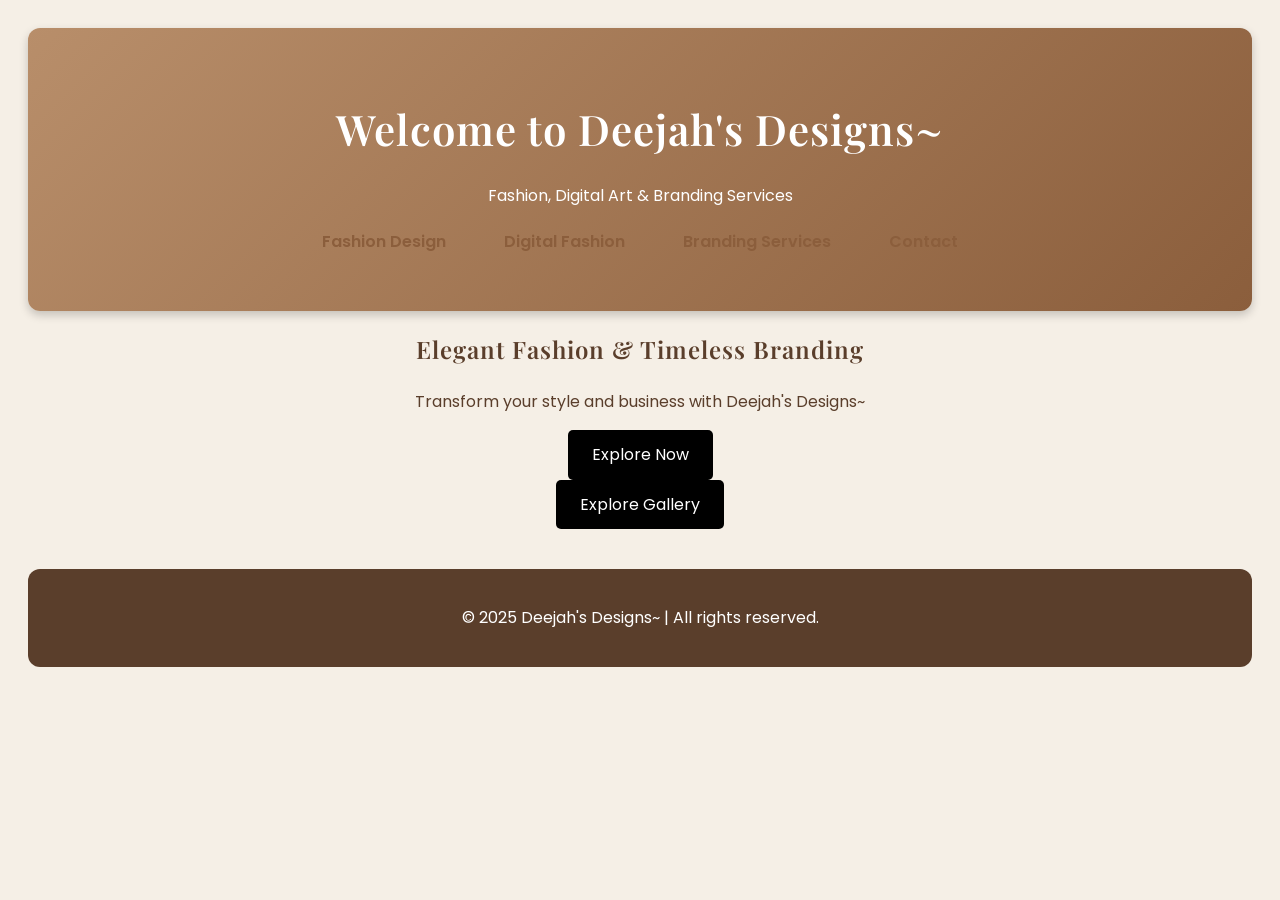
<file: index.html>
<!DOCTYPE html>
<html lang="en">
<head>
    <meta charset="UTF-8">
    <meta name="viewport" content="width=device-width, initial-scale=1.0">
    <title>Deejah's Designs~</title>
    
    <!-- Google Fonts -->
    <link href="https://fonts.googleapis.com/css2?family=Lora:wght@400;600&family=Montserrat:wght@400;600&family=Playfair+Display:wght@400;600&display=swap" rel="stylesheet">
    <link href="https://fonts.googleapis.com/css2?family=Playfair+Display:wght@500;600;700&family=Poppins:wght@400;500;600&display=swap" rel="stylesheet">

    <!-- Link to CSS -->
    <link rel="stylesheet" href="Styles.css">
</head>
<body>
    <header>
        <h1>Welcome to Deejah's Designs~</h1>
        <p>Fashion, Digital Art & Branding Services</p>
        <nav>
            <ul> <!-- ✅ Correctly placed <ul> -->
                <li><a href="fashion.html">Fashion Design</a></li>
                <li><a href="digital.html">Digital Fashion</a></li>
                <li><a href="branding.html">Branding Services</a></li>
                <li><a href="contact.html">Contact</a></li>
            </ul>
        </nav>
    </header>

    <section class="hero">
        <h2>Elegant Fashion & Timeless Branding</h2>
        <p>Transform your style and business with Deejah's Designs~</p>
        <a href="gallery.html" class="explore-btn">Explore Now</a>
    </section>

    <!-- 🔹 Gallery Section -->
    <a href="gallery.html" class="explore-btn">Explore Gallery</a>
    <div id="gallery" class="hidden">
        <img src="images/image1.png" alt="Photo 1">
        <img src="images/image2.png" alt="Photo 2">
        <img src="images/image3.png" alt="Photo 3">
    </div>

    <footer>
        <p>&copy; 2025 Deejah's Designs~ | All rights reserved.</p>
    </footer>

    <script src="script.js"></script> 
</body>
</html>
</file>
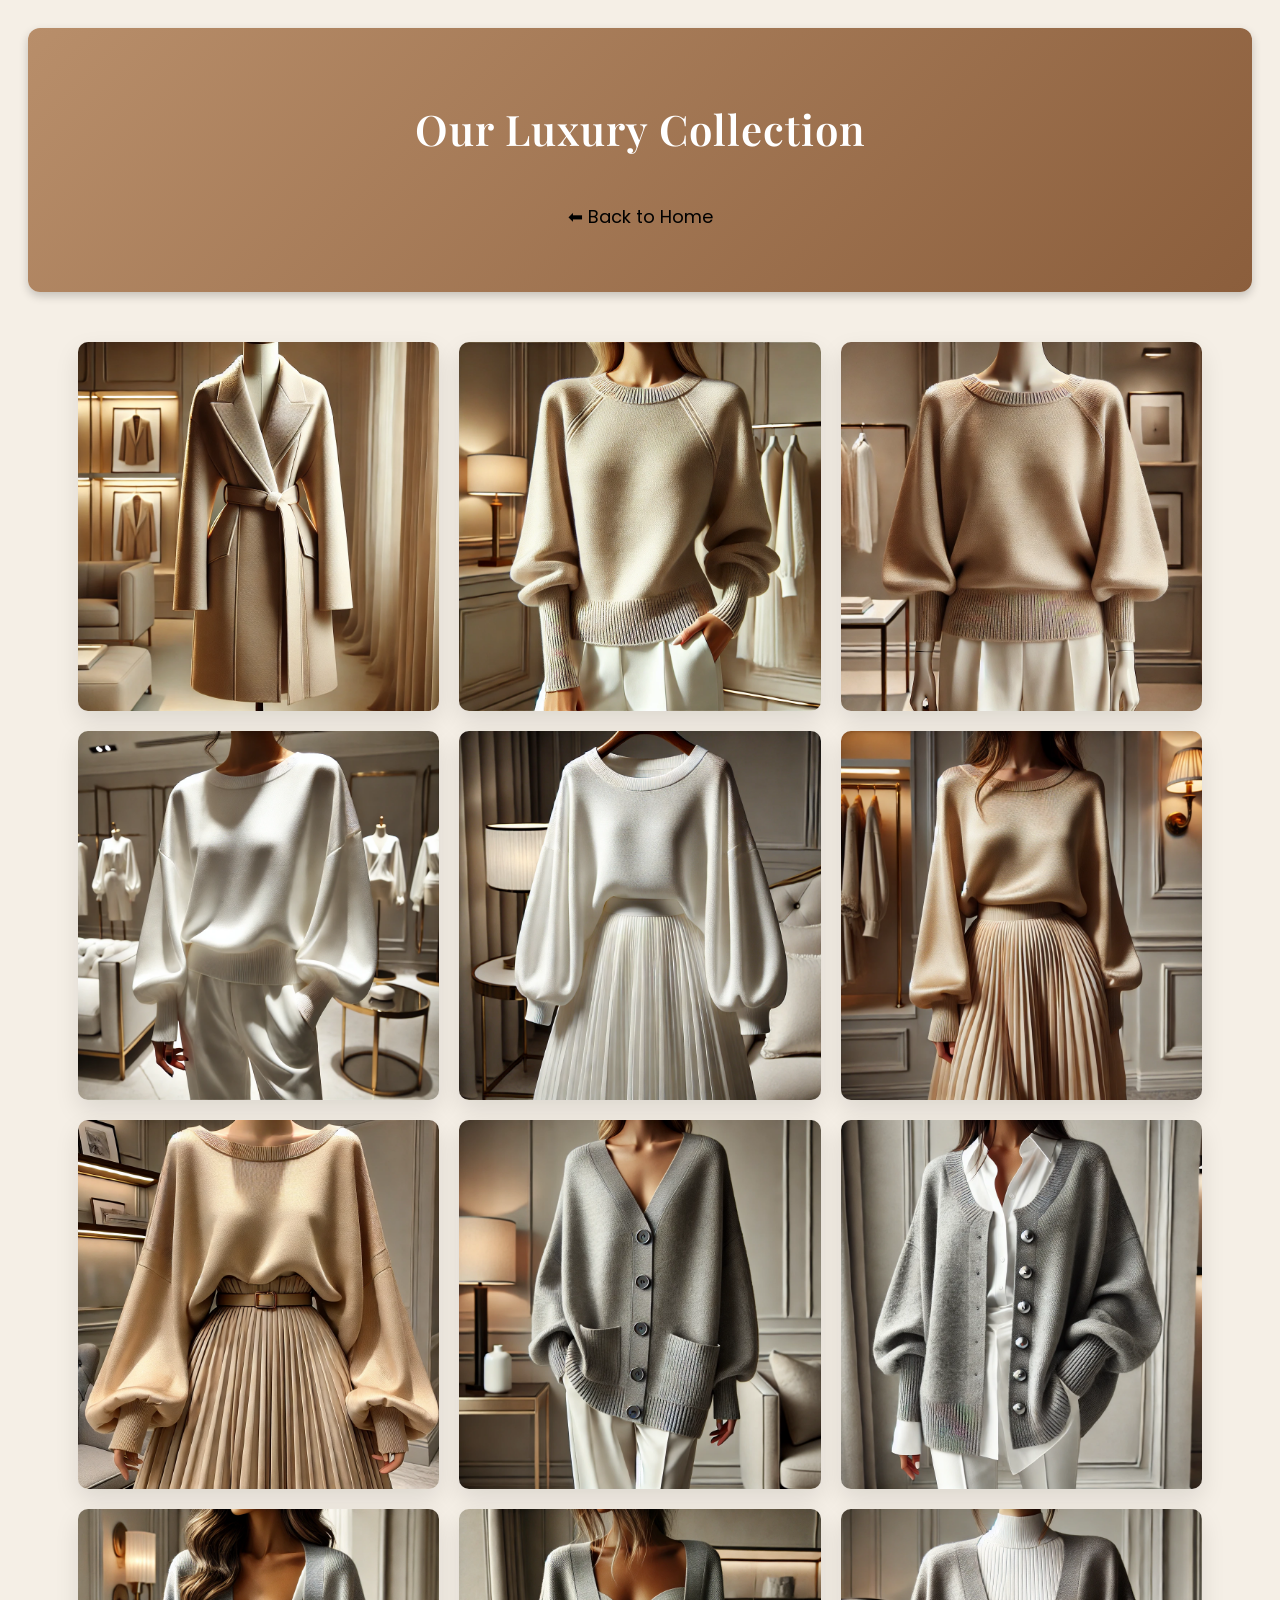
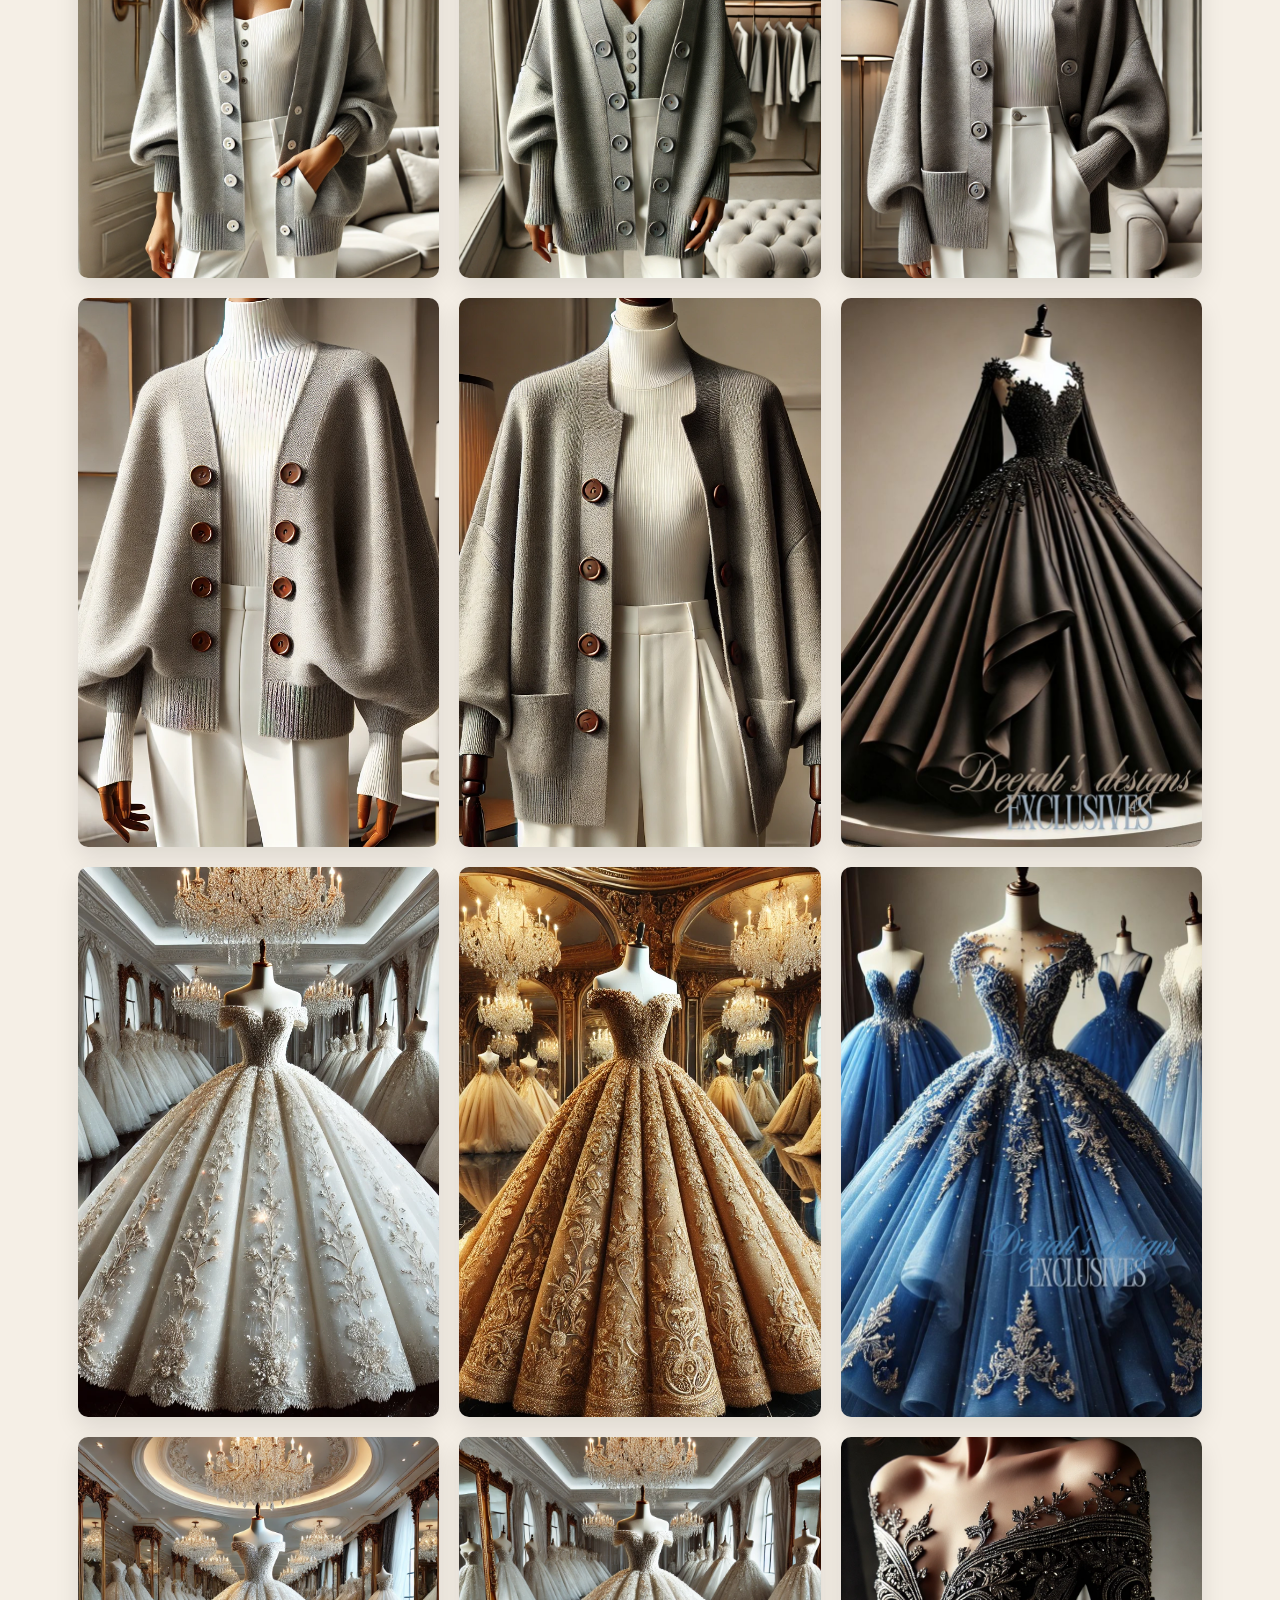
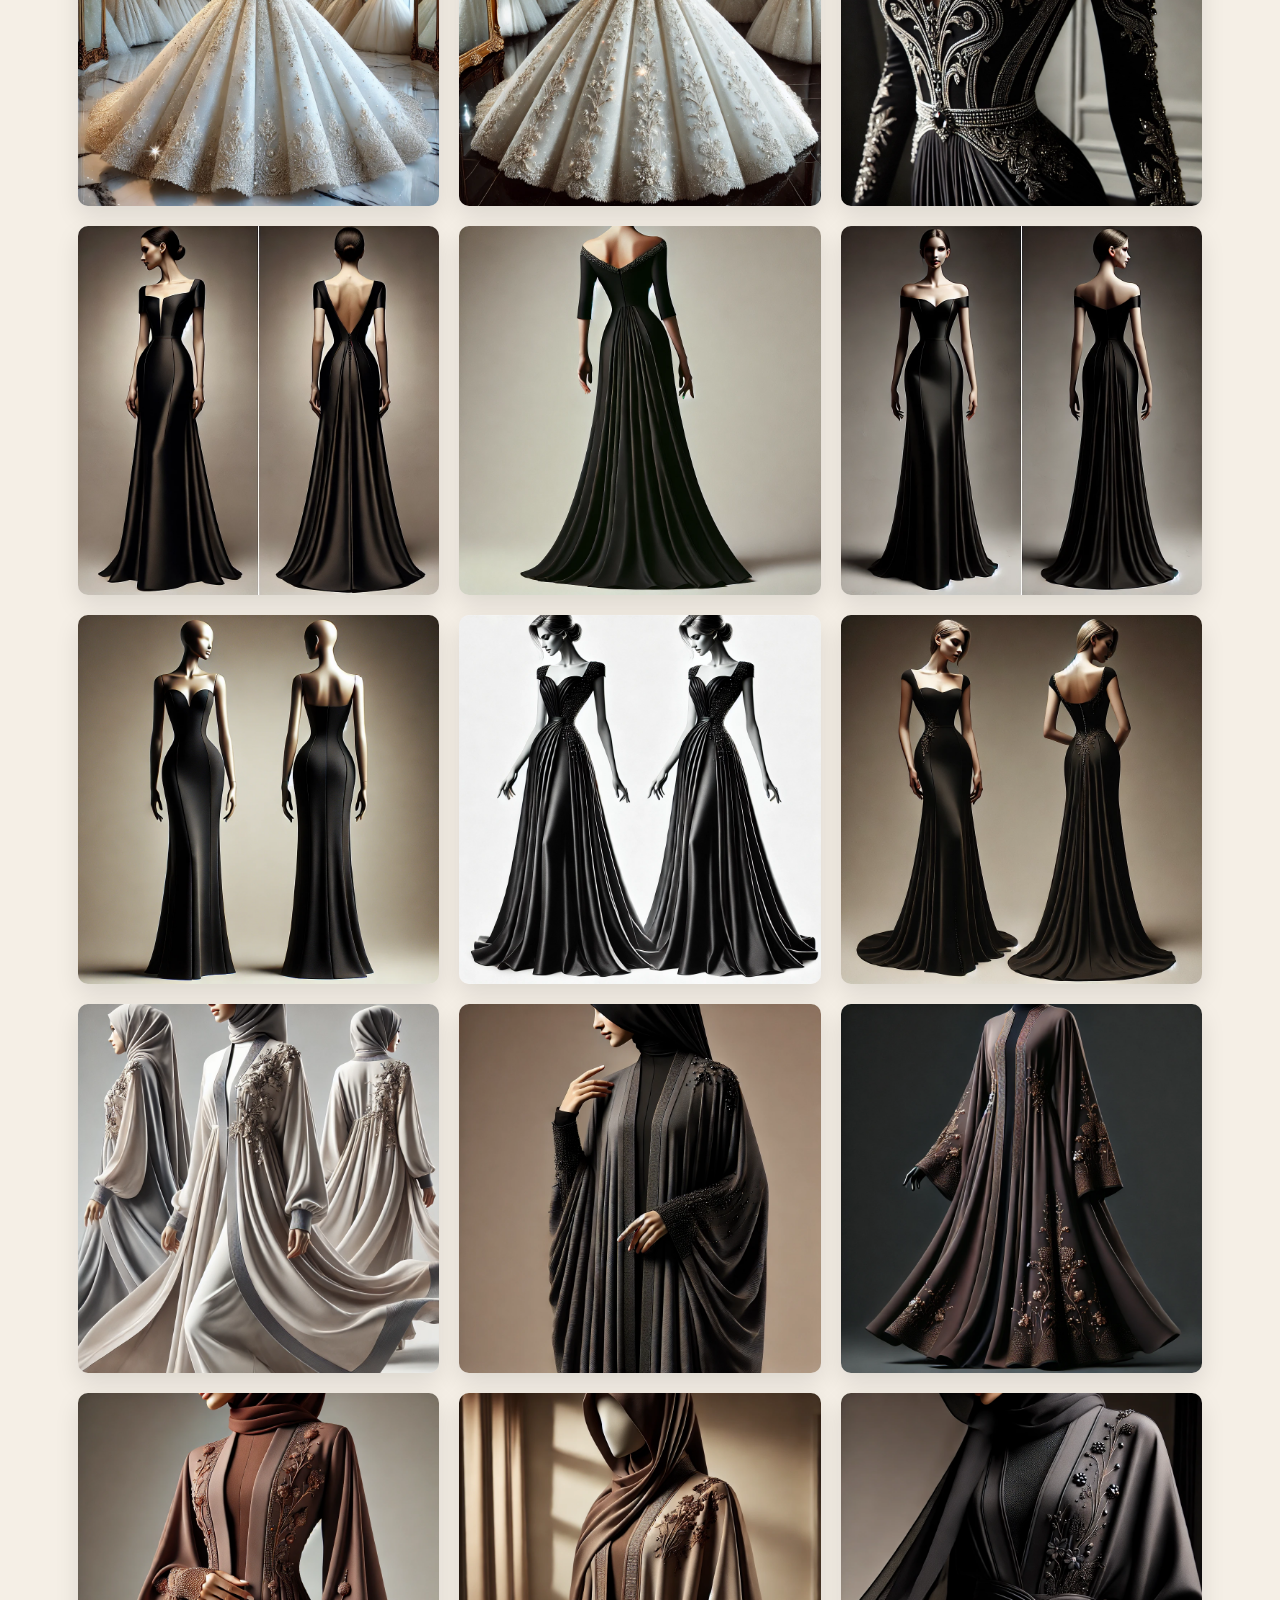
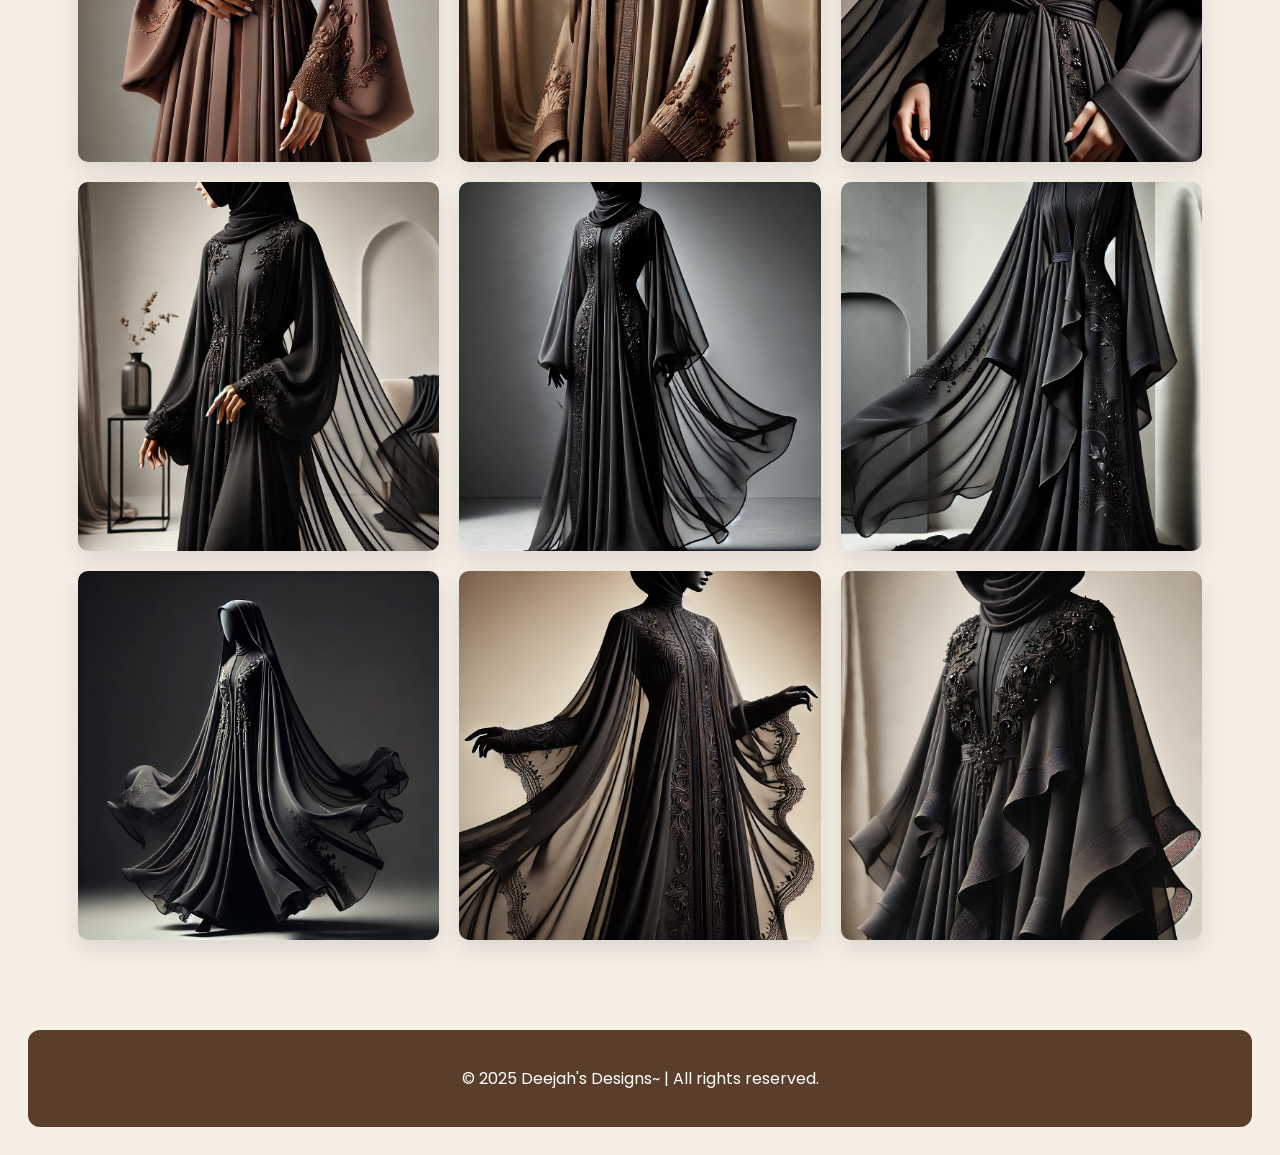
<file: gallery.html>
<!DOCTYPE html>
<html lang="en">
<head>
    <meta charset="UTF-8">
    <meta name="viewport" content="width=device-width, initial-scale=1.0">
    <title>Gallery - Deejah's Designs</title>
    <link href="https://fonts.googleapis.com/css2?family=Playfair+Display:wght@500;600;700&family=Poppins:wght@400;500;600&display=swap" rel="stylesheet">
    <link rel="stylesheet" href="Styles.css">
</head>
<body>
    <header>
        <h1>Our Luxury Collection</h1>
        <a href="index.html" class="back-btn">⬅ Back to Home</a>
    </header>

    <section class="gallery" id="gallery"></section>
<script>
    const albumSizes = [7, 7, 6, 7, 8, 4];
    const gallery = document.getElementById("gallery");

    let imgIndex = 1;

    for (let album = 1; album <= albumSizes.length; album++) {
        for (let design = 1; design <= albumSizes[album - 1]; design++) {
            let imgPath = `images/album${album}_design${design}.png`;

            let imgDiv = document.createElement("div");
            imgDiv.classList.add("gallery-item");

            let img = document.createElement("img");
            img.src = imgPath;
            img.alt = `Design ${imgIndex}`;

            let overlay = document.createElement("div");
            overlay.classList.add("overlay");
            overlay.innerText = `Luxury Design ${imgIndex}`;

            imgDiv.appendChild(img);
            imgDiv.appendChild(overlay);
            gallery.appendChild(imgDiv);

            imgIndex++;
        }
    }
</script>
    <footer>
        <p>&copy; 2025 Deejah's Designs~ | All rights reserved.</p>
    </footer>
</body>
</html>
</file>
<file: Styles.css>
/* General Styles */
body {
    font-family: 'Poppins', sans-serif;
    text-align: center;
    padding: 20px;
    background-color: #f5efe6; /* Light beige */
    color: #5a3e2b; /* Deep brown */
    line-height: 1.6;
}
/* Header */
header {
    background: linear-gradient(135deg, #b88e6a, #8b5e3c); /* Soft brown tones */
    color: white;
    padding: 40px;
    border-radius: 12px;
    box-shadow: 0px 4px 10px rgba(0, 0, 0, 0.2);
}
h1 {
    font-family: 'Playfair Display', serif;
    font-size: 42px;
    font-weight: 700;
    letter-spacing: 1.5px;
    margin-bottom: 20px;
}
/* Navigation Bar */
nav {
    margin-top: 20px;
}

nav ul {
    list-style: none;
    padding: 0;
}

nav ul li {
    display: inline;
    margin: 0 15px;
}

nav ul li a {
    text-decoration: none;
    font-weight: 600;
    color: #8b5e3c; /* Brown */
    padding: 8px 12px;
    border-radius: 5px;
    transition: all 0.3s ease;
}

nav ul li a:hover {
    background: #8b5e3c;
    color: white;
}

/* Content Section */
.content {
    margin: 40px auto;
    padding: 20px;
    max-width: 600px;
    background: white;
    border-radius: 12px;
    box-shadow: 0px 4px 10px rgba(0, 0, 0, 0.1);
}

/* Footer */
footer {
    margin-top: 40px;
    padding: 20px;
    background: #5a3e2b; /* Deep brown */
    color: white;
    border-radius: 12px;
}

/* ---- Explore Button & Gallery Styles ---- */
/* Explore Button Styling */
.explore-btn {
    display: inline-block;
    padding: 12px 24px;
    background: black;
    color: white;
    font-size: 16px;
    text-decoration: none;
    border-radius: 5px;
    transition: 0.3s ease-in-out;
}

.explore-btn:hover {
    background: gold;
    color: black;
}

/* Luxury Gallery Grid Layout */
.gallery {
    display: grid;
    grid-template-columns: repeat(auto-fit, minmax(300px, 1fr));
    gap: 20px;
    padding: 50px;
    text-align: center;
}

/* Luxury Image Effects */
.gallery-item {
    position: relative;
    overflow: hidden;
    border-radius: 10px;
    box-shadow: 0 10px 25px rgba(0, 0, 0, 0.1);
    transition: transform 0.3s ease;
}
.gallery-item img {
    width: 100%;
    height: 100%;
    object-fit: cover;
    transition: transform 0.5s ease;
}
/* Hover Effects */
.gallery-item:hover img {
    transform: scale(1.1);
    filter: brightness(70%);
}
.overlay {
    position: absolute;
    bottom: 0;
    left: 0;
    right: 0;
    top: 0;
    background-color: rgba(0, 0, 0, 0.4); /* Elegant dark overlay */
    color: #fff;
    font-size: 18px;
    font-weight: 500;
    display: flex;
    align-items: center;
    justify-content: center;
    opacity: 0;
    transition: opacity 0.4s ease;
    pointer-events: none;
}
.gallery-item:hover .overlay {
    opacity: 1;
}
.gallery-item:hover img {
    transform: scale(1.1);
    filter: none; /* Remove dimming to allow overlay to do the job */
}
/* Back Button */
.back-btn {
    display: inline-block;
    margin: 20px;
    text-decoration: none;
    color: black;
    font-size: 18px;
}
.back-btn:hover {
    color: gold;
}
h1, h2, h3, .overlay {
    font-family: 'Playfair Display', serif;
    font-weight: 600;
    letter-spacing: 1px;
}
</file>
